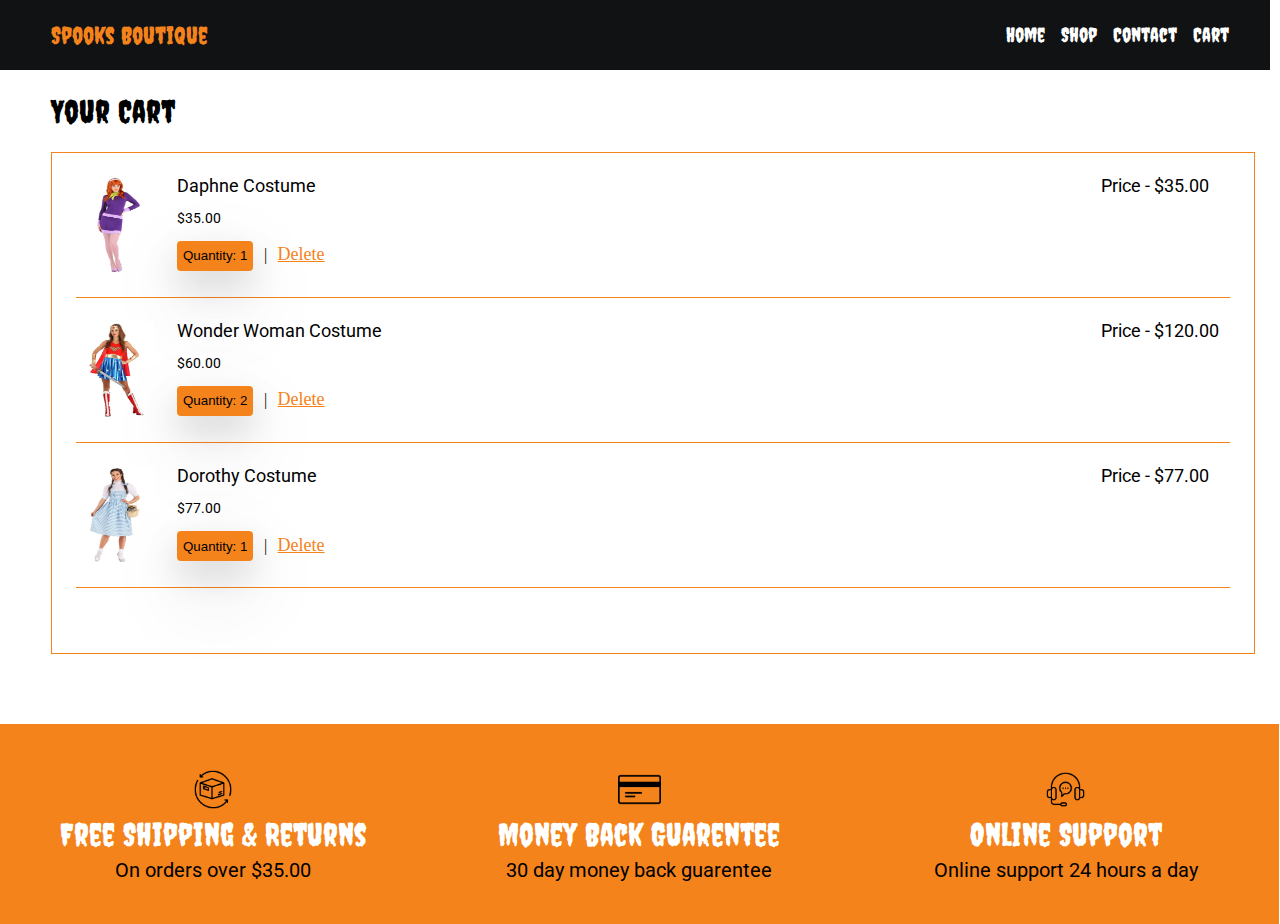
<file: html/cart.html>
<html lang="en">
<head>
    <meta charset="UTF-8">
    <meta name="viewport" content="width=device-width, initial-scale=1.0">
    <link rel="stylesheet" href="../index.css">
    <title>Cart - Spooks Boutique</title>
</head>
<body>
    <header>
        <div class="nav-bar">
            <p>Spooks Boutique</p>
            <div class="nav-items">
                <a href="../index.html">Home</a>
                <a href="/html/shop.html">Shop</a>
                <a href="/html/contact.html">Contact</a>
                <a href="/html/cart.html">Cart</a>
            </div>
        </div>
    </header>

    <section class="cart-section">
        <div class="cart">
            <h2>Your Cart</h2>
            <div class="cart-container">
                <div class="cart-item">
                    <img src="../images/daphne.jpeg" alt="Daphne Costume from Scooby Doo">
                    <div class="cart-item-info">
                        <p>Daphne Costume</p>
                        <br>
                        <p class="item-price">$35.00</p>
                        <button>Quantity: 1</button>
                        <span class="pipe">|</span>
                        <span class="delete">Delete</span>
                    </div>
                    <div class="price">
                        <p>Price - $35.00</p>
                    </div>
                </div>

                <div class="cart-item">
                    <img src="../images/wonderwoman.jpeg" alt="Wonder Woman Costume">
                    <div class="cart-item-info">
                        <p>Wonder Woman Costume</p>
                        <br>
                        <p class="item-price">$60.00</p>
                        <button>Quantity: 2</button>
                        <span class="pipe">|</span>
                        <span class="delete">Delete</span>
                    </div>
                    <div class="price">
                        <p>Price - $120.00</p>
                    </div>
                </div>

                <div class="cart-item">
                    <img src="../images/dorothy.jpeg" alt="Wonder Woman Costume">
                    <div class="cart-item-info">
                        <p>Dorothy Costume</p>
                        <br>
                        <p class="item-price">$77.00</p>
                        <button>Quantity: 1</button>
                        <span class="pipe">|</span>
                        <span class="delete">Delete</span>
                    </div>
                    <div class="price">
                        <p>Price - $77.00</p>
                    </div>
                </div>
            </div>
        </div>
        <div class="total">
            <h3>Total (4 items) - $232.00</h3>
            <button>Checkout</button>
        </div>
    </section>

    <footer class="cart-footer">
        <div>
            <img src="/images/distribution.png" alt="Image of mail being shipped / returned">
            <h3>Free Shipping & Returns</h3>
            <p>On orders over $35.00</p>
        </div>

        <div>
            <img src="/images/credit-card.png" alt="picture of a credit card">
            <h3>Money Back Guarentee</h3>
            <p>30 day money back guarentee</p>
        </div>

        <div>
            <img src="/images/customer-service.png" alt="image of headset for showing customer service">
            <h3>Online Support</h3>
            <p>Online support 24 hours a day</p>
        </div>
    </footer>
</body>
</html>
</file>
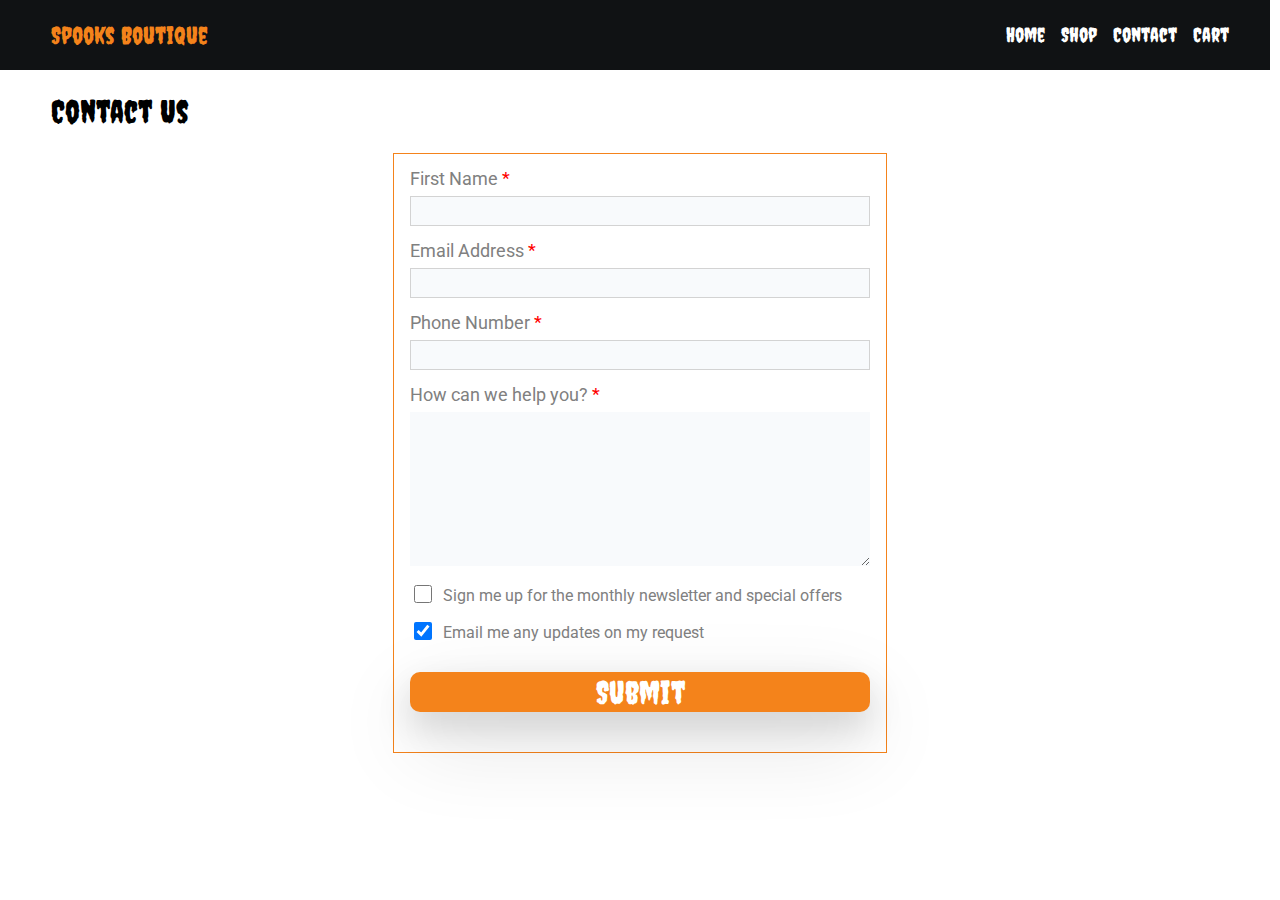
<file: html/contact.html>
<html lang="en">
<head>
    <meta charset="UTF-8">
    <meta name="viewport" content="width=device-width, initial-scale=1.0">
    <link rel="stylesheet" href="../index.css">
    <title>Contact - Spooks Boutique</title>
</head>
<body>
    <header>
        <div class="nav-bar">
            <p>Spooks Boutique</p>
            <div class="nav-items">
                <a href="../index.html">Home</a>
                <a href="/html/shop.html">Shop</a>
                <a href="/html/contact.html"">Contact</a>
                <a href="/html/cart.html"">Cart</a>
            </div>
        </div>
    </header>

    <h2 class="contact-h2">Contact Us</h2>

    <form action="">
        <fieldset>
            <label for="firstName" class="label">First Name <span>*</span></label>
            <input type="text" name="firstName">

            <label for="email" class="label">Email Address <span>*</span></label>
            <input type="email" name="email">

            <label for="phone" class="label">Phone Number <span>*</span></label>
            <input type="text" name="phone">

            <label for="info">How can we help you? <span>*</span></label>
            <textarea name="info" id="" cols="30" rows="10"></textarea>

            <div class="check">
                <input type="checkbox" name="newsletter" id="">
                <p>Sign me up for the monthly newsletter and special offers</p>
            </div>

            <div class="check">
                <input type="checkbox" name="email-contact" id="" checked>
                <p>Email me any updates on my request</p>
            </div>

            <button>Submit</button>
        </fieldset>
    </form>
</body>
</html>
</file>
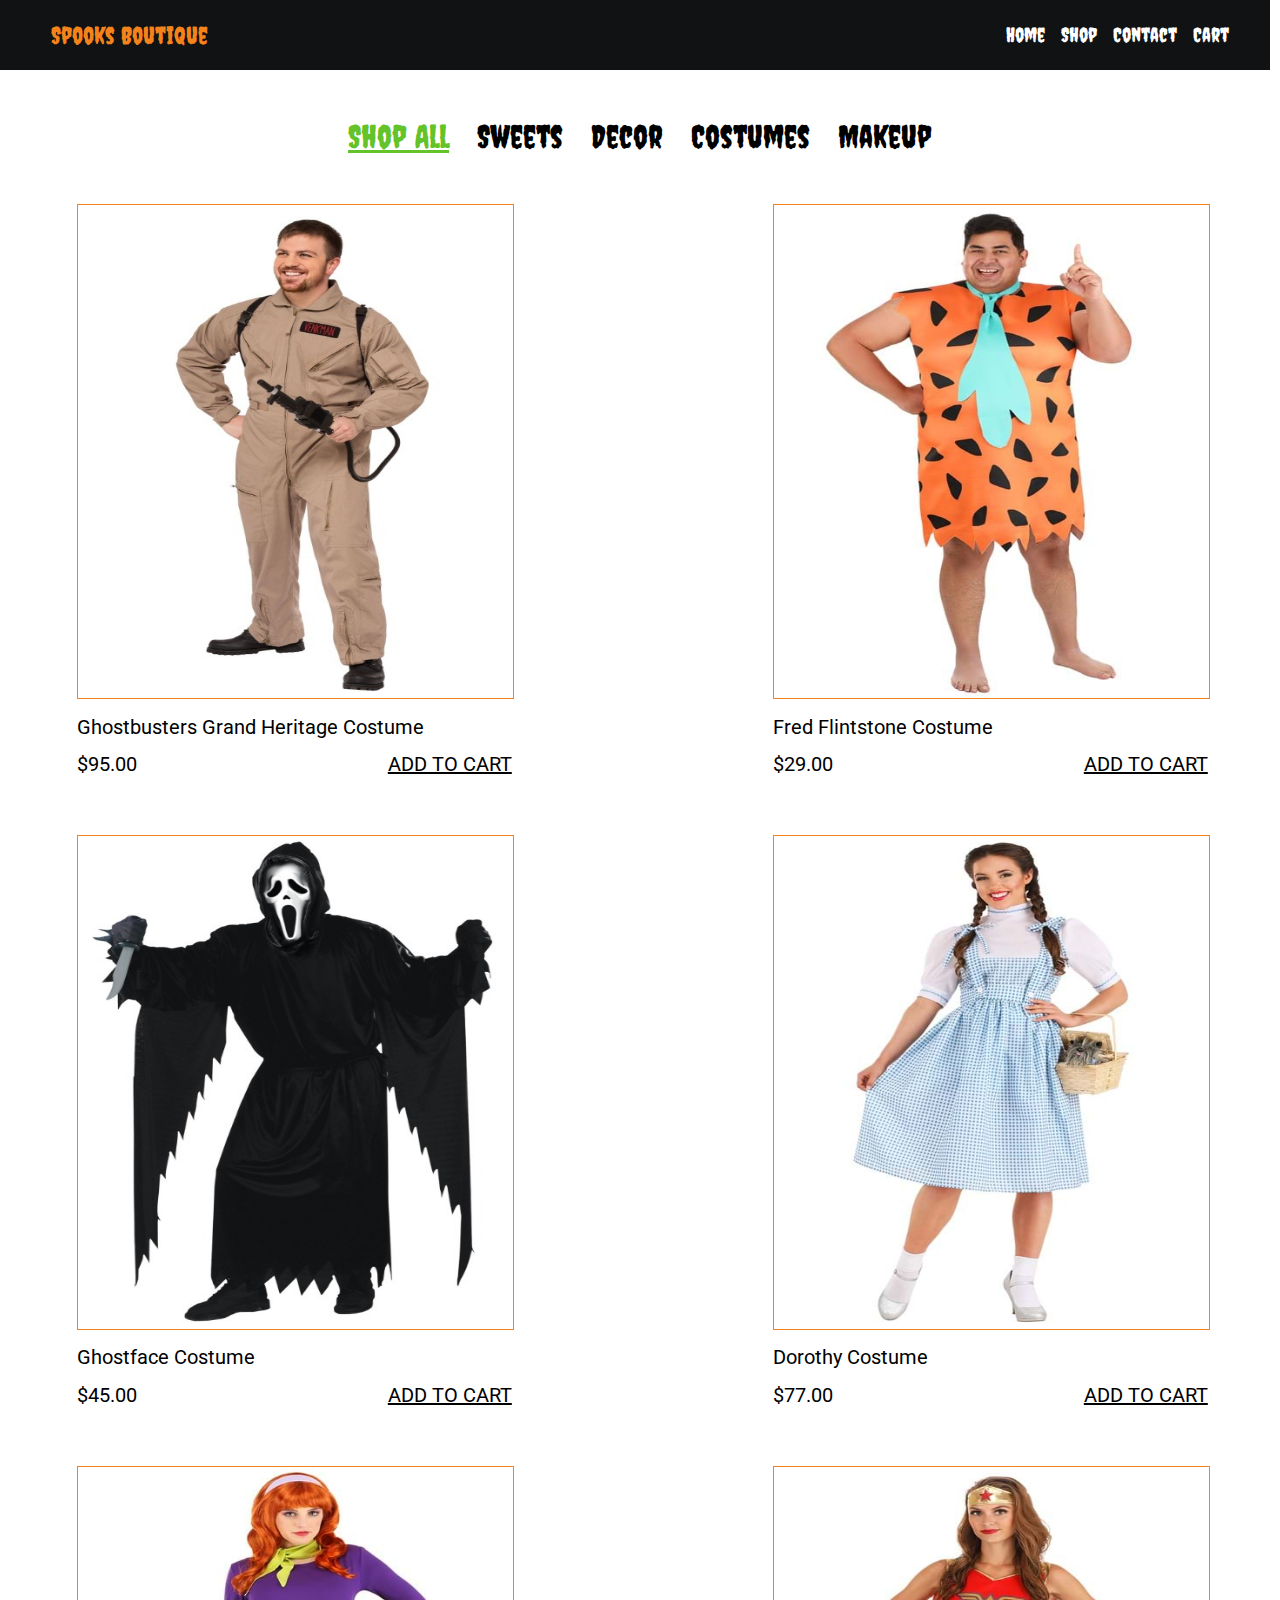
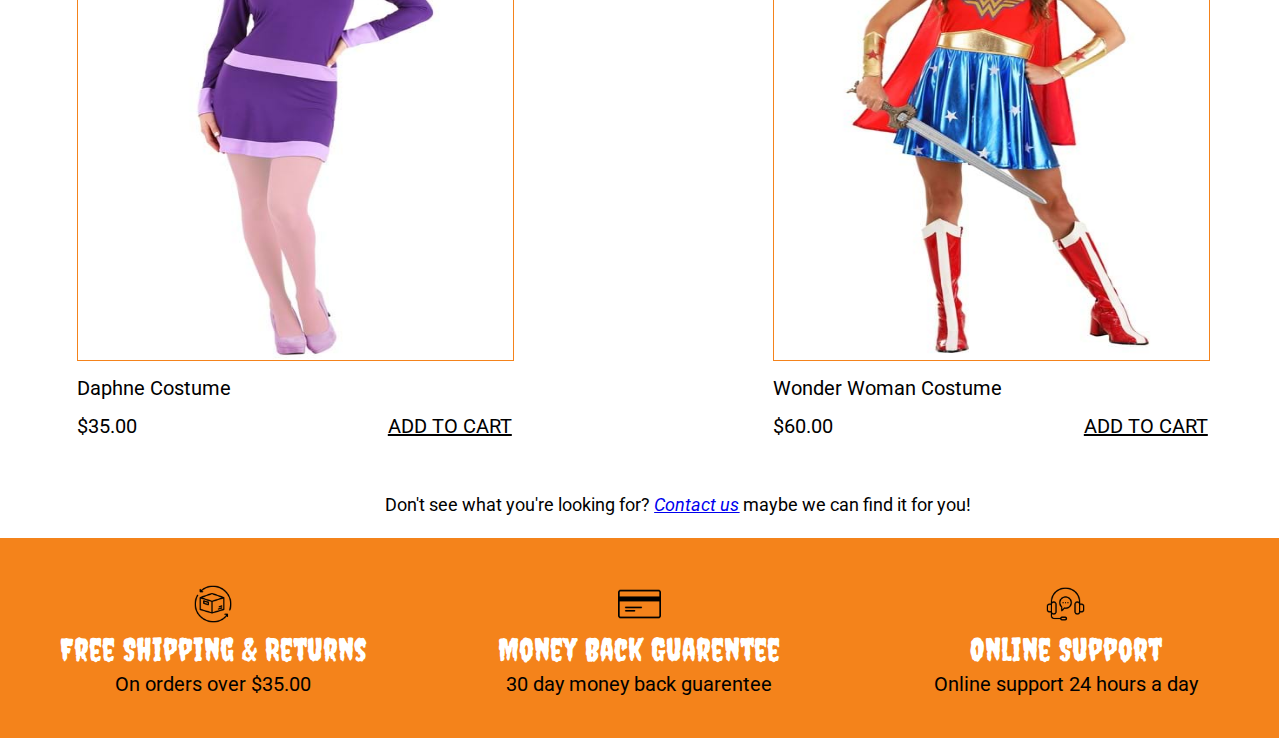
<file: html/shop.html>
<html lang="en">
<head>
    <meta charset="UTF-8">
    <meta name="viewport" content="width=device-width, initial-scale=1.0">
    <link rel="stylesheet" href="../index.css">
    <title>Shop - Spooks Boutique</title>
</head>
<body>
    <header>
        <div class="nav-bar">
            <p>Spooks Boutique</p>
            <div class="nav-items">
                <a href="../index.html">Home</a>
                <a href="/html/shop.html">Shop</a>
                <a href="/html/contact.html"">Contact</a>
                <a href="/html/cart.html"">Cart</a>
            </div>
        </div>
    </header>

    <section>
        <div class="filter">
            <ul>
                <li>Shop All</li>
                <li>Sweets</li>
                <li>Decor</li>
                <li>Costumes</li>
                <li>Makeup</li>
            </ul>
        </div>
    </section>

    <section>
        <div class="new">
            <div class="arrival-container">
                <div class="arrival-card">
                    <div class="arrival-card-image">
                        <img src="/images/costume1.jpeg" alt="ghostbusters">
                    </div>
                    <h3>Ghostbusters Grand Heritage Costume</h3>
                    <div class="card-info">
                        <p>$95.00</p>
                        <span>ADD TO CART</span>
                    </div>
                </div>
                <div class="arrival-card">
                    <div class="arrival-card-image">
                        <img src="/images/flintstones.jpeg" alt="Fred Flintstone Costume">
                    </div>
                    <h3>Fred Flintstone Costume</h3>
                    <div class="card-info">
                        <p>$29.00</p>
                        <span>ADD TO CART</span>
                    </div>
                </div>
                <div class="arrival-card">
                    <div class="arrival-card-image">
                        <img src="/images/ghostface.jpeg" alt="Ghostface from Scream">
                    </div>
                    <h3>Ghostface Costume</h3>
                    <div class="card-info">
                        <p>$45.00</p>
                        <span>ADD TO CART</span>
                    </div>
                </div>
                <div class="arrival-card">
                    <div class="arrival-card-image">
                        <img src="/images/dorothy.jpeg" alt="Dorothy from Wizard of Oz">
                    </div>
                    <h3>Dorothy Costume</h3>
                    <div class="card-info">
                        <p>$77.00</p>
                        <span>ADD TO CART</span>
                    </div>
                </div>
                <div class="arrival-card">
                    <div class="arrival-card-image">
                        <img src="/images/daphne.jpeg" alt="Daphne from Scooby Doo">
                    </div>
                    <h3>Daphne Costume</h3>
                    <div class="card-info">
                        <p>$35.00</p>
                        <span>ADD TO CART</span>
                    </div>
                </div>
                <div class="arrival-card">
                    <div class="arrival-card-image">
                        <img src="/images/wonderwoman.jpeg" alt="Wonder Woman">
                    </div>
                    <h3>Wonder Woman Costume</h3>
                    <div class="card-info">
                        <p>$60.00</p>
                        <span>ADD TO CART</span>
                    </div>
                </div>
            </div>
            <p class="contact-span">Don't see what you're looking for? <span class="contact"><a href="/html/contact.html">Contact us</a></span> maybe we can find it for you!</p>
        </div>
    </section>

    <footer>
        <div>
            <img src="/images/distribution.png" alt="Image of mail being shipped / returned">
            <h3>Free Shipping & Returns</h3>
            <p>On orders over $35.00</p>
        </div>

        <div>
            <img src="/images/credit-card.png" alt="picture of a credit card">
            <h3>Money Back Guarentee</h3>
            <p>30 day money back guarentee</p>
        </div>

        <div>
            <img src="/images/customer-service.png" alt="image of headset for showing customer service">
            <h3>Online Support</h3>
            <p>Online support 24 hours a day</p>
        </div>
    </footer>

</body>
</html>
</file>
<file: index.css>
@import url('https://fonts.googleapis.com/css2?family=Archivo&family=Creepster&family=Roboto&family=Roboto+Mono&display=swap');
@import url('https://fonts.googleapis.com/css2?family=Roboto&display=swap');

/* http://meyerweb.com/eric/tools/css/reset/
   v2.0 | 20110126
   License: none (public domain)
*/

html, body, div, span, applet, object, iframe,
h1, h2, h3, h4, h5, h6, p, blockquote, pre,
a, abbr, acronym, address, big, cite, code,
del, dfn, em, img, ins, kbd, q, s, samp,
small, strike, strong, sub, sup, tt, var,
b, u, i, center,
dl, dt, dd, ol, ul, li,
fieldset, form, label, legend,
table, caption, tbody, tfoot, thead, tr, th, td,
article, aside, canvas, details, embed,
figure, figcaption, footer, header, hgroup,
menu, nav, output, ruby, section, summary,
time, mark, audio, video {
	margin: 0;
	padding: 0;
	border: 0;
	font-size: 100%;
	font: inherit;
	vertical-align: baseline;
}
/* HTML5 display-role reset for older browsers */
article, aside, details, figcaption, figure,
footer, header, hgroup, menu, nav, section {
	display: block;
}
body {
	line-height: 1;
    overflow-x: hidden;
}
ol, ul {
	list-style: none;
}
blockquote, q {
	quotes: none;
}
blockquote:before, blockquote:after,
q:before, q:after {
	content: '';
	content: none;
}
table {
	border-collapse: collapse;
	border-spacing: 0;
}

/* -------------------- END OF RESET --------------- */

.nav-bar {
    display: flex;
    align-items: center;
    justify-content: space-between;
    background-color: #101214;
    width: 99.2vw;
    color: white;
    height: 70px;
}

.nav-bar p {
    font-size: 24px;
    padding-left: 4%;
    font-family: 'Creepster';
    color: #F4831B;
}

.nav-items {
    margin-right: 2%;
    display: flex;
    width: 20%;
    justify-content: space-evenly;
    font-size: 20px;
    text-decoration: none;
}

.nav-items a {
    color: white;
    text-decoration: none;
    font-family: 'Creepster';
}

.nav-items a:hover {
    text-decoration: underline;
    color: #F4831B;
}

.first-sect {
    width: 99.9vw;
    height: 400px;
}

.hero {
    position: relative;
    top: 0;
    left: 0;
}

.hero img {
    height: 400px;
    width: 99.2vw;
    object-fit: cover;
    position: absolute;
}

.hero-text {
    text-align: center;
}

.hero h1{
    /* color: white; */
    /* border: 1px solid black; */
    position: absolute;
    text-align: center;
    width: 99.9vw;
    font-size: 64px;
    font-family: 'Creepster';
    color: #F4831B;
    margin-top: 2%;
}

.hero h2{
    color: white;
    /* border: 1px solid black; */
    position: absolute;
    text-align: center;
    width: 99vw;
    font-size: 52px;
    font-family: 'Creepster';
    /* color: #F4831B; */
    margin-top: 8%;
}

.hero button {
    position: absolute;
    width: 245px;
    height: 61px;
    background-color: #F4831B;
    color: #101214;
    font-family: 'Creepster';
    margin-top: 14%;
    font-size: 32px;
    border-radius: 12px;
    border: #F4831B;
    margin-left: -6%;
    transition: all .85s cubic-bezier(0.25, 1, 0.33, 1);
    box-shadow: 0 30px 85px rgba(0,0,0,0.14), 0 15px 35px rgba(0,0,0,0.14);
}

.hero button:hover {
    cursor: pointer;
    transform:scale(0.8);
    box-shadow: 0 20px 55px rgba(0,0,0,0.14), 0 15px 35px rgba(0,0,0,0.14);
}

.shop-container {
    display: flex;
    /* max-width: 1080px; */
    flex-wrap: wrap;
    max-width: 99.9vw;

}

.section-container {
    width: 50%;
    display: flex;
}

.section-info {
    width: 480px;
    height: 568px;
    background-color: #101214;
    color: white;
    text-align: center;
}

.section-info h2 {
    margin-top: 50%;
    font-size: 48px;
    font-family: 'Creepster';
    color: #F4831B;
}

.section-info p {
    margin-top: 4%;
    font-size: 20px;
    font-family: 'Roboto';
}

.section-container img {
    height: 568px;
    width: 477px;
    object-fit: cover;
}

.new {
    margin-top: 2%;
    margin-left: 6%;
}

.new h2 {
    font-size: 48px;
    font-family: 'Creepster';
    margin-bottom: 2%;
}

.cart {
    margin-top: 2%;
    margin-left: 4%;
}

.cart h2 {
    font-size: 32px;
    font-family: 'Creepster';
}

.arrival-container {
    display: flex;
    justify-content: space-between;
    margin-right: 6%;
    flex-wrap: wrap;
    max-width: 99.9vw;
}

.arrival-card {
    font-family: 'Roboto';
    width: 435px;
    font-size: 20px;
}

.arrival-card h3 {
    margin-top: 4%;
}

.card-info {
    display: flex;
    justify-content: space-between;
    margin-top: 4%;
    /* width: 477px; */
}

.card-info span {
    text-decoration: underline;
    margin-bottom: 14%;
}

.arrival-card-image {
    border: 1px solid #F4831B;
    width: 435px;
    height: 493px;
}

.arrival-card-image img {
    width: 100%;
    height: 100%;
    /* object-fit: fill; */
}

.last-sect {
    width: 99.9vw;
    height: 300px;
}

.footer-hero {
    position: relative;
    top: 0;
    left: 0;
}

.footer-hero img {
    height: 300px;
    width: 99.2vw;
    object-fit: cover;
    position: absolute;
}

.footer-hero-text {
    text-align: center;
}

.footer-hero h1{
    /* color: white; */
    /* border: 1px solid black; */
    position: absolute;
    text-align: center;
    width: 99.9vw;
    font-size: 64px;
    font-family: 'Creepster';
    color: #F4831B;
    margin-top: 4%;
}

.footer-hero button {
    position: absolute;
    width: 245px;
    height: 61px;
    background-color: #F4831B;
    color: #101214;
    font-family: 'Creepster';
    margin-top: 10%;
    font-size: 32px;
    border-radius: 12px;
    border: #F4831B;
    margin-left: -6%;
    transition: all .85s cubic-bezier(0.25, 1, 0.33, 1);
    box-shadow: 0 30px 85px rgba(0,0,0,0.14), 0 15px 35px rgba(0,0,0,0.14);
}

.footer-hero button:hover {
    cursor: pointer;
    transform:scale(0.8);
    box-shadow: 0 20px 55px rgba(0,0,0,0.14), 0 15px 35px rgba(0,0,0,0.14);
}

footer {
    width: 99.9vw;
    height: 200px;
    background-color: #F4831B;
    display: flex;
    flex-direction: row;
    justify-content: space-around;
    align-items: center;
    text-align: center;
}

footer img {
    width: 10%;
    margin-bottom: 2%;
}

footer h3 {
    color: white;
    font-family: 'Creepster';
    font-size: 32px;
}

footer p {
    font-family: 'Roboto';
    font-size: 20px;
    margin-top: 2%;
}

.filter {
    margin: 4% auto;
    text-align: center;
    /* border: 1px solid black; */
    width: 50%;
}

.filter ul {
    display: flex;
    justify-content: space-evenly;
    font-size: 32px;
    font-family: 'Creepster';
}

.filter ul li:first-of-type {
    color: #63C328;
    text-decoration: underline;
}

.contact-span {
    text-align: center;
    font-size: 18px;
    font-family: 'Roboto';
    margin-bottom: 2%;
}

.contact-span span {
    color: blue;
    text-decoration: underline;
    font-style: italic;
}

.cart-section {
    display: flex;
    flex-direction: row;
}

.cart-container {
    width: 1202px;
    height: 500px;
    margin-top: 2%;
    border: 1px solid #F4831B;
}

.total {
    margin-top: 4.8%;
    margin-left: 12%;
    /* border: 1px solid black; */
}

.total h3 {
    font-size: 22px;
    font-family: 'Roboto';
}

.total button {
    /* position: absolute; */
    width: 245px;
    height: 61px;
    background-color: #F4831B;
    color: #ffffff;
    font-family: 'Creepster';
    margin-top: 10%;
    font-size: 32px;
    border-radius: 12px;
    border: #F4831B;
    /* margin-left: -6%; */
    transition: all .85s cubic-bezier(0.25, 1, 0.33, 1);
    box-shadow: 0 30px 85px rgba(0,0,0,0.14), 0 15px 35px rgba(0,0,0,0.14);
}

.total button:hover {
    cursor: pointer;
    transform:scale(0.8);
    box-shadow: 0 20px 55px rgba(0,0,0,0.14), 0 15px 35px rgba(0,0,0,0.14);
}

.cart-item {
    display: flex;
    margin-top: 2%;
    margin-left: 2%;
    margin-right: 2%;
    padding-bottom: 2%;
    border-bottom: 1px solid #F4831B;
}

.cart-item img {
    /* border: 1px solid black; */
    width: 96px;
    height: 96px;
}

.cart-item-info {
    margin-left: 2%;
    /* border: 1px solid black; */
    width: 400px;
    height: 96px;
}

.cart-item-info p {
    font-size: 18px;
    font-family: 'Roboto';
}

.cart-item-info span {
    /* width: 200px; */
    margin-left: 2%;
    /* border: 1px solid black; */
}

.delete {
    color: #F4831B;
    text-decoration: underline;
    font-size: 18px;
    cursor: pointer;
}

.cart-item-info button {
    cursor: pointer;
    height: 30px;
    background-color: #F4831B;
    color: black;
    border: #F4831B;
    border-radius: 4px;
    margin-top: 5%;
    box-shadow: 0 30px 85px rgba(0,0,0,0.14), 0 15px 35px rgba(0,0,0,0.14);
}

.price {
    margin-left: 52%;
    font-family: 'Roboto';
    width: 160px;
    font-size: 18px;
    /* border: 1px solid black; */
}

.item-price {
    /* color: red; */
    font-size: 14px !important;
}

.cart-footer {
    margin-top: 5.5%;
}

.contact-h2 {
    margin-left: 4%;
    font-family: 'Creepster';
    font-size: 32px;
    margin-top: 2%;
}

form {
    width: 492px;
    height: 598px;
    border: 1px solid #F4831B;
    margin: 2% auto;
}

form span {
    color: red;
}

fieldset {
    margin-top: 16px;
    margin-left: 16px;
    margin-right: 16px;
    display: flex;
    flex-direction: column;
}

label {
    font-size: 18px;
    margin-bottom: 8px;
    font-family: 'Roboto';
    color: gray;
}

input {
    height: 30px;
    background-color: #F8FAFC;
    border: .5px solid lightgray;
    margin-bottom: 16px;
}

textarea {
    background-color: #F8FAFC;
    /* border: 1px darkblue; */
    border: lightgray;
    margin-bottom: 16px;
}

textarea:focus {
    border: 1px lightgray;
}

.check {
    display: flex;
    /* align-items: center; */
}

.check input {
    height: 18px;
    width: 18px;
}

.check p {
    font-family: 'Roboto';
    color: gray;
    margin-top: 6px;
    margin-left: 8px;
}

form button {
    height: 40px;
    margin-top: 16px;
    background-color: #F4831B;
    border: none;
    border-radius: 10px;
    color: white;
    font-family: 'Creepster';
    font-size: 32px;
    box-shadow: 0 30px 85px rgba(0,0,0,0.14), 0 15px 35px rgba(0,0,0,0.14);
}
</file>
